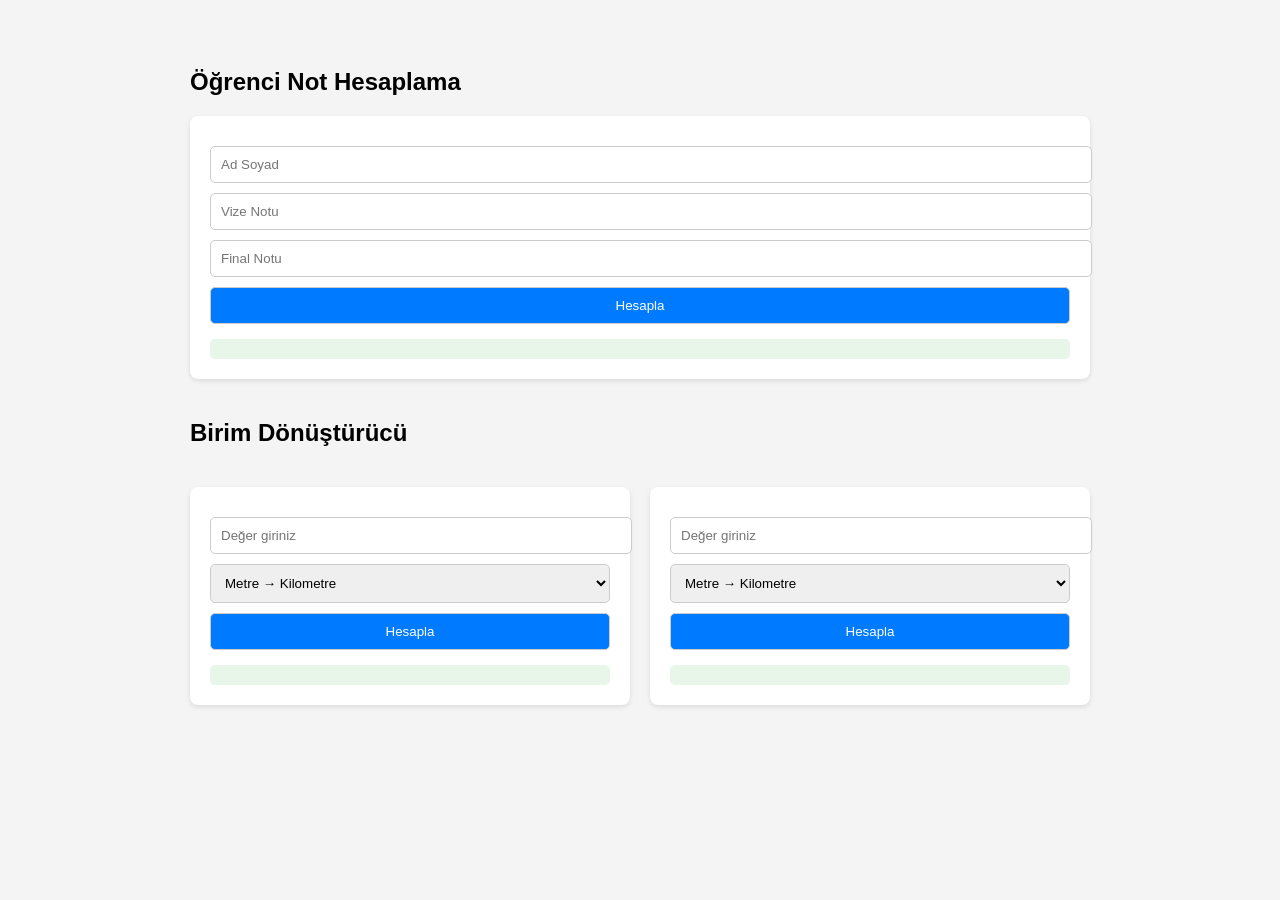
<file: index.html>
<!DOCTYPE html>
<html lang="tr">
<head>
    <meta charset="UTF-8">
    <title>Uygulamalar</title>
    <link rel="stylesheet" href="styles/styles.css">
</head>
<body>

<div class="container">

    <!-- Uygulama 1 -->
    <h2>Öğrenci Not Hesaplama</h2>
    <div class="card">
        <input type="text" id="name" placeholder="Ad Soyad">
        <input type="number" id="vize" placeholder="Vize Notu">
        <input type="number" id="final" placeholder="Final Notu">
        <button onclick="hesaplaNot()">Hesapla</button>

        <div id="notSonuc" class="result"></div>
    </div>

    <!-- Uygulama 2 -->
    <h2>Birim Dönüştürücü</h2>
    <div class="flex">

        <!-- Kart 1 -->
        <div class="card">
            <input type="number" id="value1" placeholder="Değer giriniz">
            <select id="type1">
                <option value="m_km">Metre → Kilometre</option>
                <option value="km_m">Kilometre → Metre</option>
                <option value="c_f">Celsius → Fahrenheit</option>
                <option value="f_c">Fahrenheit → Celsius</option>
                <option value="kg_g">Kilogram → Gram</option>
                <option value="g_kg">Gram → Kilogram</option>
            </select>
            <button onclick="convert(1)">Hesapla</button>
            <div id="result1" class="result"></div>
        </div>

        <!-- Kart 2 -->
        <div class="card">
            <input type="number" id="value2" placeholder="Değer giriniz">
            <select id="type2">
                <option value="m_km">Metre → Kilometre</option>
                <option value="km_m">Kilometre → Metre</option>
                <option value="c_f">Celsius → Fahrenheit</option>
                <option value="f_c">Fahrenheit → Celsius</option>
                <option value="kg_g">Kilogram → Gram</option>
                <option value="g_kg">Gram → Kilogram</option>
            </select>
            <button onclick="convert(2)">Hesapla</button>
            <div id="result2" class="result"></div>
        </div>

    </div>

</div>

<script>
    function hesaplaNot() {
        let name = document.getElementById("name").value;
        let vize = parseFloat(document.getElementById("vize").value);
        let final = parseFloat(document.getElementById("final").value);

        if (isNaN(vize) || isNaN(final)) {
            alert("Notları gir");
            return;
        }

        let ort = vize * 0.4 + final * 0.6;
        let harf = "";
        let durum = ort >= 50 ? "Geçti" : "Kaldı";

        if (ort >= 90) harf = "AA";
        else if (ort >= 85) harf = "BA";
        else if (ort >= 70) harf = "BB";
        else if (ort >= 60) harf = "CB";
        else if (ort >= 50) harf = "CC";
        else harf = "FF";

        document.getElementById("notSonuc").innerHTML = `
            <b>${name}</b><br>
            Ortalama: ${ort.toFixed(2)}<br>
            Harf Notu: ${harf}<br>
            Durum: ${durum}
        `;
    }

    function convert(id) {
        let value = parseFloat(document.getElementById("value" + id).value);
        let type = document.getElementById("type" + id).value;
        let result;

        if (isNaN(value)) {
            alert("Değer gir");
            return;
        }

        switch(type) {
            case "m_km": result = value / 1000; break;
            case "km_m": result = value * 1000; break;
            case "c_f": result = (value * 9/5) + 32; break;
            case "f_c": result = (value - 32) * 5/9; break;
            case "kg_g": result = value * 1000; break;
            case "g_kg": result = value / 1000; break;
        }

        document.getElementById("result" + id).innerText = "Sonuç: " + result;
    }
</script>

</body>
</html>
</file>
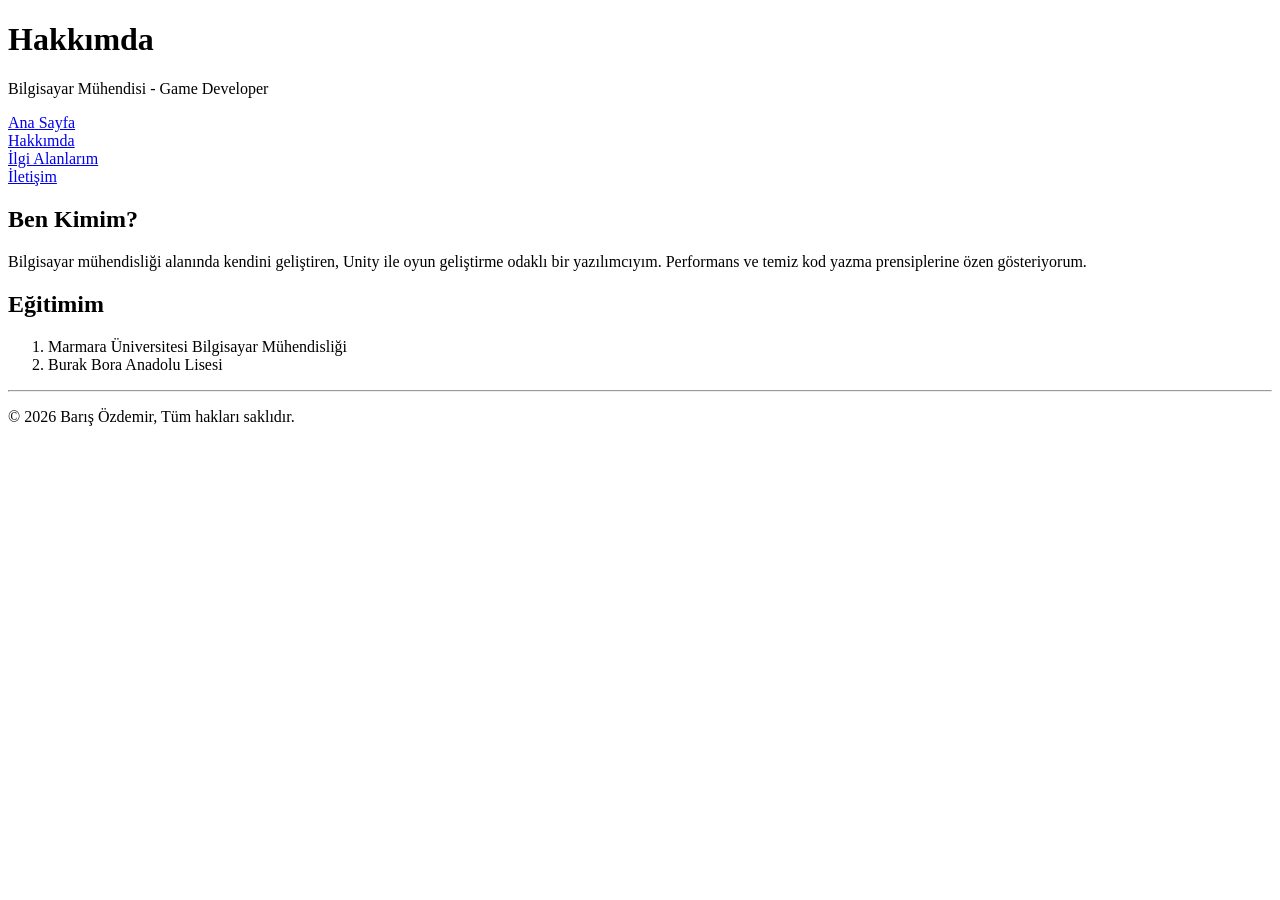
<file: about.html>
<!DOCTYPE html>
<head>
    <meta charset="UTF-8">
    <title>Hakkımda</title>
</head>
<h1>
    Hakkımda
</h1>
<p>
    Bilgisayar Mühendisi - Game Developer
</p>
<nav>
    <a href="index.html">Ana Sayfa </a> <br>
    <a href="about.html">Hakkımda </a> <br>
    <a href="interests.html">İlgi Alanlarım </a> <br>
    <a href="contact.html">İletişim </a>
</nav>
<main>
    <h2>Ben Kimim?</h2>
    <p>Bilgisayar mühendisliği alanında kendini geliştiren, Unity ile oyun geliştirme odaklı bir yazılımcıyım. Performans 
        ve temiz kod yazma prensiplerine özen gösteriyorum.
    </p>
    <h2>Eğitimim</h2>
    <ol>
        <li>Marmara Üniversitesi Bilgisayar Mühendisliği</li>
        <li>Burak Bora Anadolu Lisesi</li>
    </ol>
</main>
<hr>
<footer>
    <p>
        &copy; 2026 Barış Özdemir, Tüm hakları saklıdır.
    </p>
</footer>
</html>
</file>
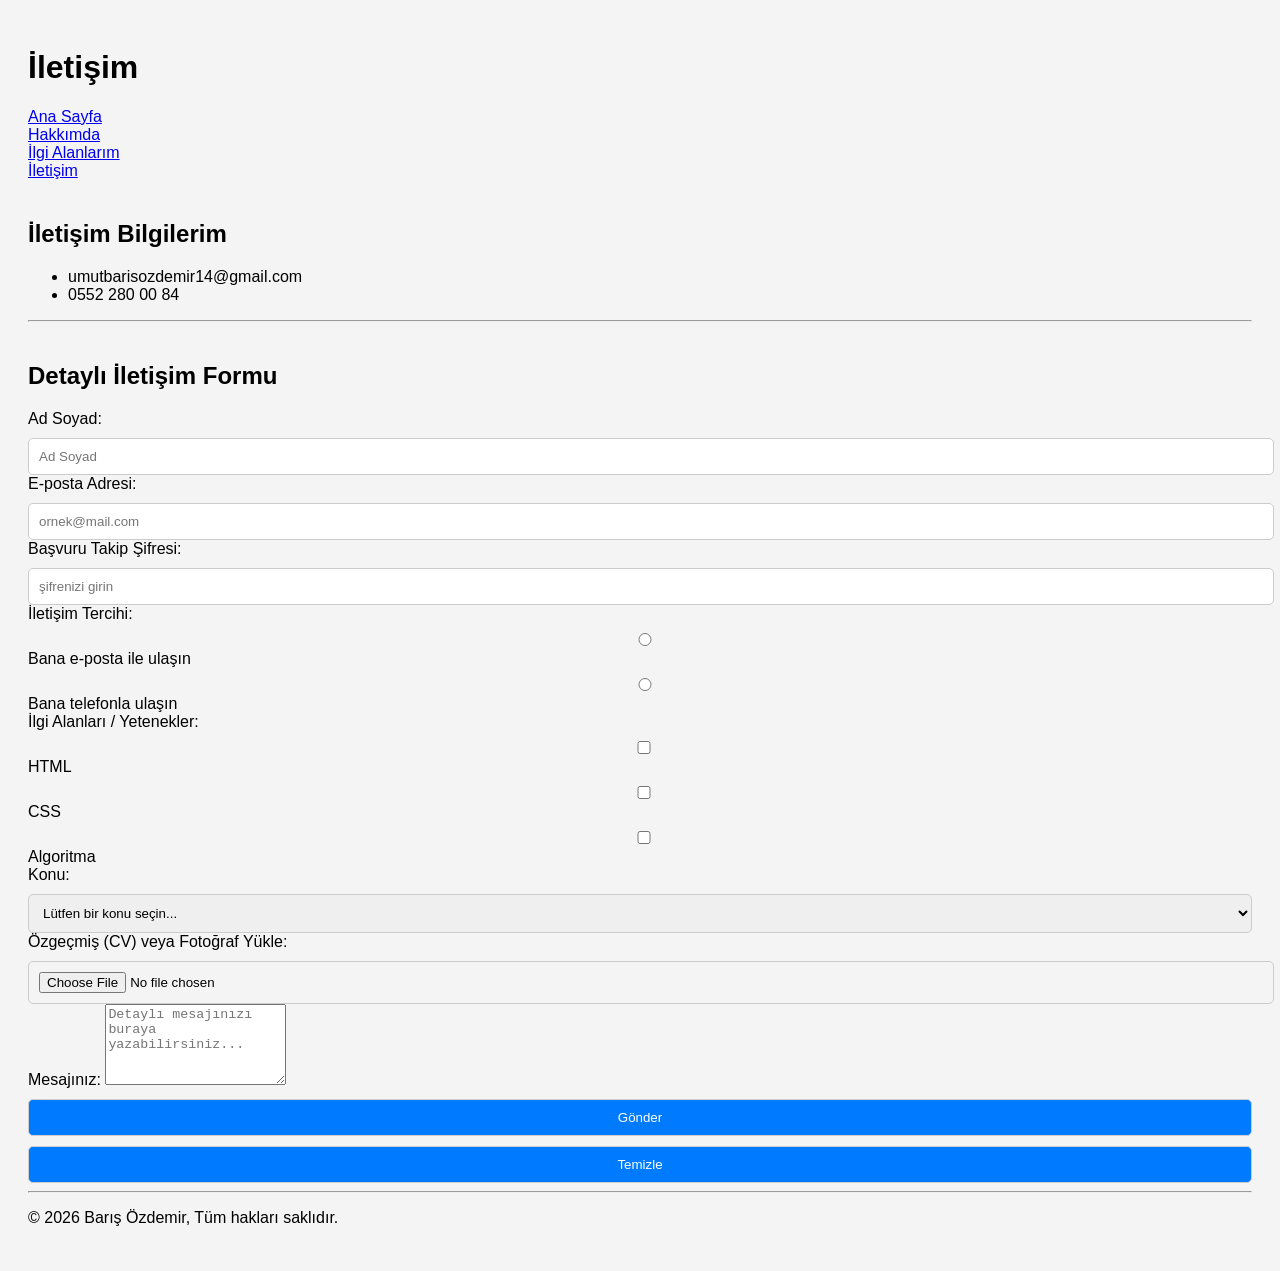
<file: contact.html>
<!DOCTYPE html>
<html lang="tr">

<head>
    <meta charset="UTF-8">
    <title>İletişim</title>
    <link rel="stylesheet" href="styles/styles.css">
</head>

<body>

<h1>İletişim</h1>

<nav>
    <a href="index.html">Ana Sayfa</a> <br>
    <a href="about.html">Hakkımda</a> <br>
    <a href="interests.html">İlgi Alanlarım</a> <br>
    <a href="contact.html">İletişim</a>
</nav>

<main>

<h2>İletişim Bilgilerim</h2>

<ul>
    <li>umutbarisozdemir14@gmail.com</li>
    <li>0552 280 00 84</li>
</ul>

<hr>

<div class="contact-container">

<h2>Detaylı İletişim Formu</h2>

<form>

<label for="name">Ad Soyad:</label>
<input type="text" id="name" placeholder="Ad Soyad">

<label for="email">E-posta Adresi:</label>
<input type="email" id="email" placeholder="ornek@mail.com">

<label for="password">Başvuru Takip Şifresi:</label>
<input type="password" id="password" placeholder="şifrenizi girin">

<label>İletişim Tercihi:</label>

<div class="radio-group">
<input type="radio" name="contactType"> Bana e-posta ile ulaşın <br>
<input type="radio" name="contactType"> Bana telefonla ulaşın
</div>

<label>İlgi Alanları / Yetenekler:</label>

<div class="checkbox-group">
<input type="checkbox"> HTML <br>
<input type="checkbox"> CSS <br>
<input type="checkbox"> Algoritma
</div>

<label for="subject">Konu:</label>

<select id="subject">
<option>Lütfen bir konu seçin...</option>
<option>İş Teklifi</option>
<option>Soru</option>
<option>Geri Bildirim</option>
</select>

<label>Özgeçmiş (CV) veya Fotoğraf Yükle:</label>

<input type="file">

<label for="message">Mesajınız:</label>

<textarea id="message" rows="5" placeholder="Detaylı mesajınızı buraya yazabilirsiniz..."></textarea>

<div class="buttons">

<button type="submit" class="send">Gönder</button>

<button type="reset" class="reset">Temizle</button>

</div>

</form>

</div>

</main>

<hr>

<footer>
<p>&copy; 2026 Barış Özdemir, Tüm hakları saklıdır.</p>
</footer>

</body>
</html>
</file>
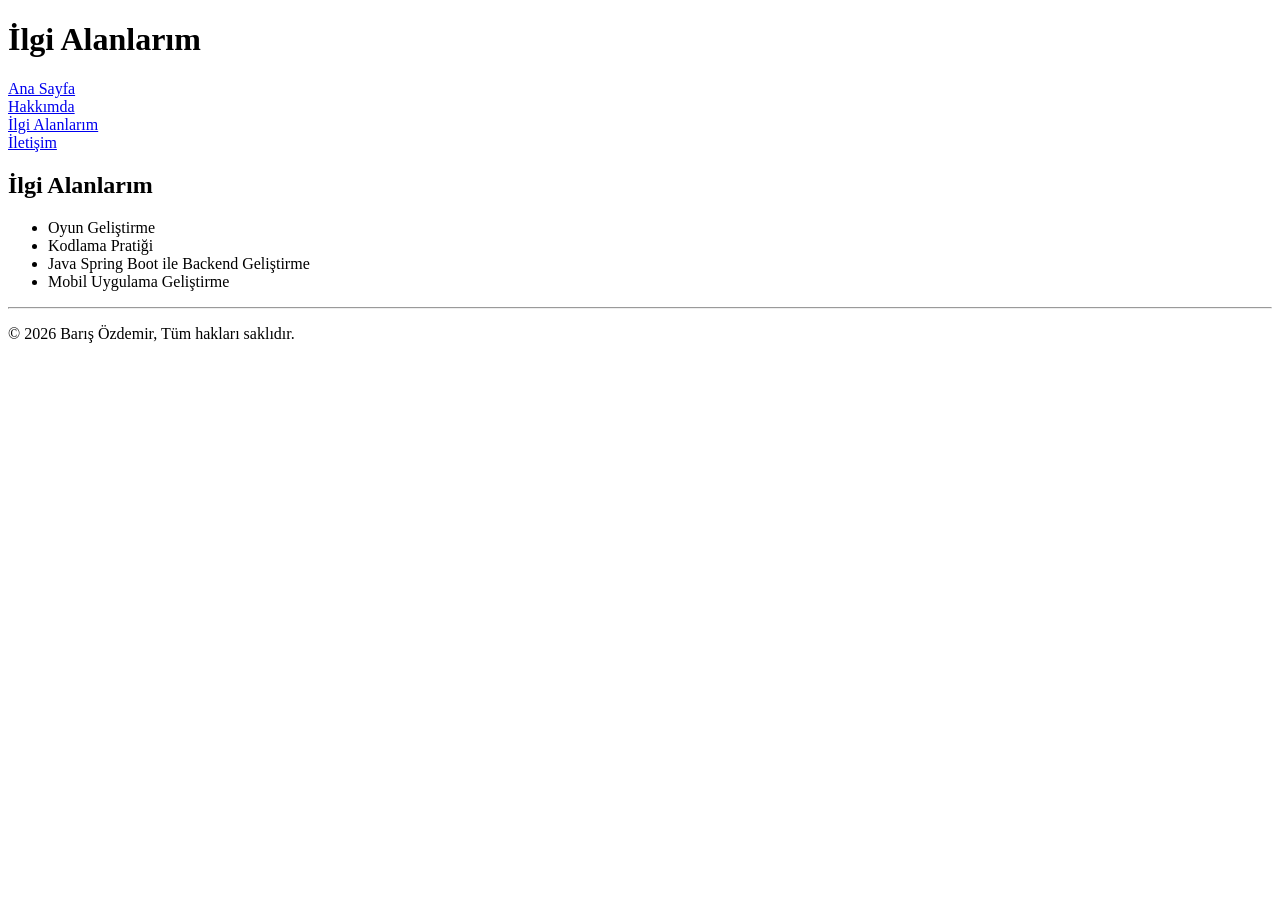
<file: interests.html>
<!DOCTYPE html>
<head>
    <meta charset="UTF-8">
    <title>Hakkımda</title>
</head>
<h1>
    İlgi Alanlarım
</h1>
<nav>
    <a href="index.html">Ana Sayfa </a> <br>
    <a href="about.html">Hakkımda </a> <br>
    <a href="interests.html">İlgi Alanlarım </a> <br>
    <a href="contact.html">İletişim </a>
</nav>
<main>
    <h2>İlgi Alanlarım</h2>
    <ul>
        <li>Oyun Geliştirme</li>
        <li>Kodlama Pratiği</li>
        <li>Java Spring Boot ile Backend Geliştirme</li>
        <li>Mobil Uygulama Geliştirme</li>
    </ul>
</main>
<hr>
<footer>
    <p>
        &copy; 2026 Barış Özdemir, Tüm hakları saklıdır.
    </p>
</footer>
</html>
</file>
<file: styles/styles.css>
body {
            font-family: Arial;
            background: #f4f4f4;
            padding: 20px;
        }

        h2 {
            margin-top: 40px;
        }

        .container {
            max-width: 900px;
            margin: auto;
        }

        .card {
            background: white;
            padding: 20px;
            margin-top: 20px;
            border-radius: 8px;
            box-shadow: 0 2px 5px rgba(0,0,0,0.1);
        }

        input, select, button {
            width: 100%;
            padding: 10px;
            margin-top: 10px;
            border-radius: 5px;
            border: 1px solid #ccc;
        }

        button {
            background: #007bff;
            color: white;
            cursor: pointer;
        }

        button:hover {
            background: #0056b3;
        }

        .result {
            margin-top: 15px;
            padding: 10px;
            background: #e8f5e9;
            border-radius: 5px;
        }

        .flex {
            display: flex;
            gap: 20px;
        }

        .flex .card {
            flex: 1;
        }
</file>
